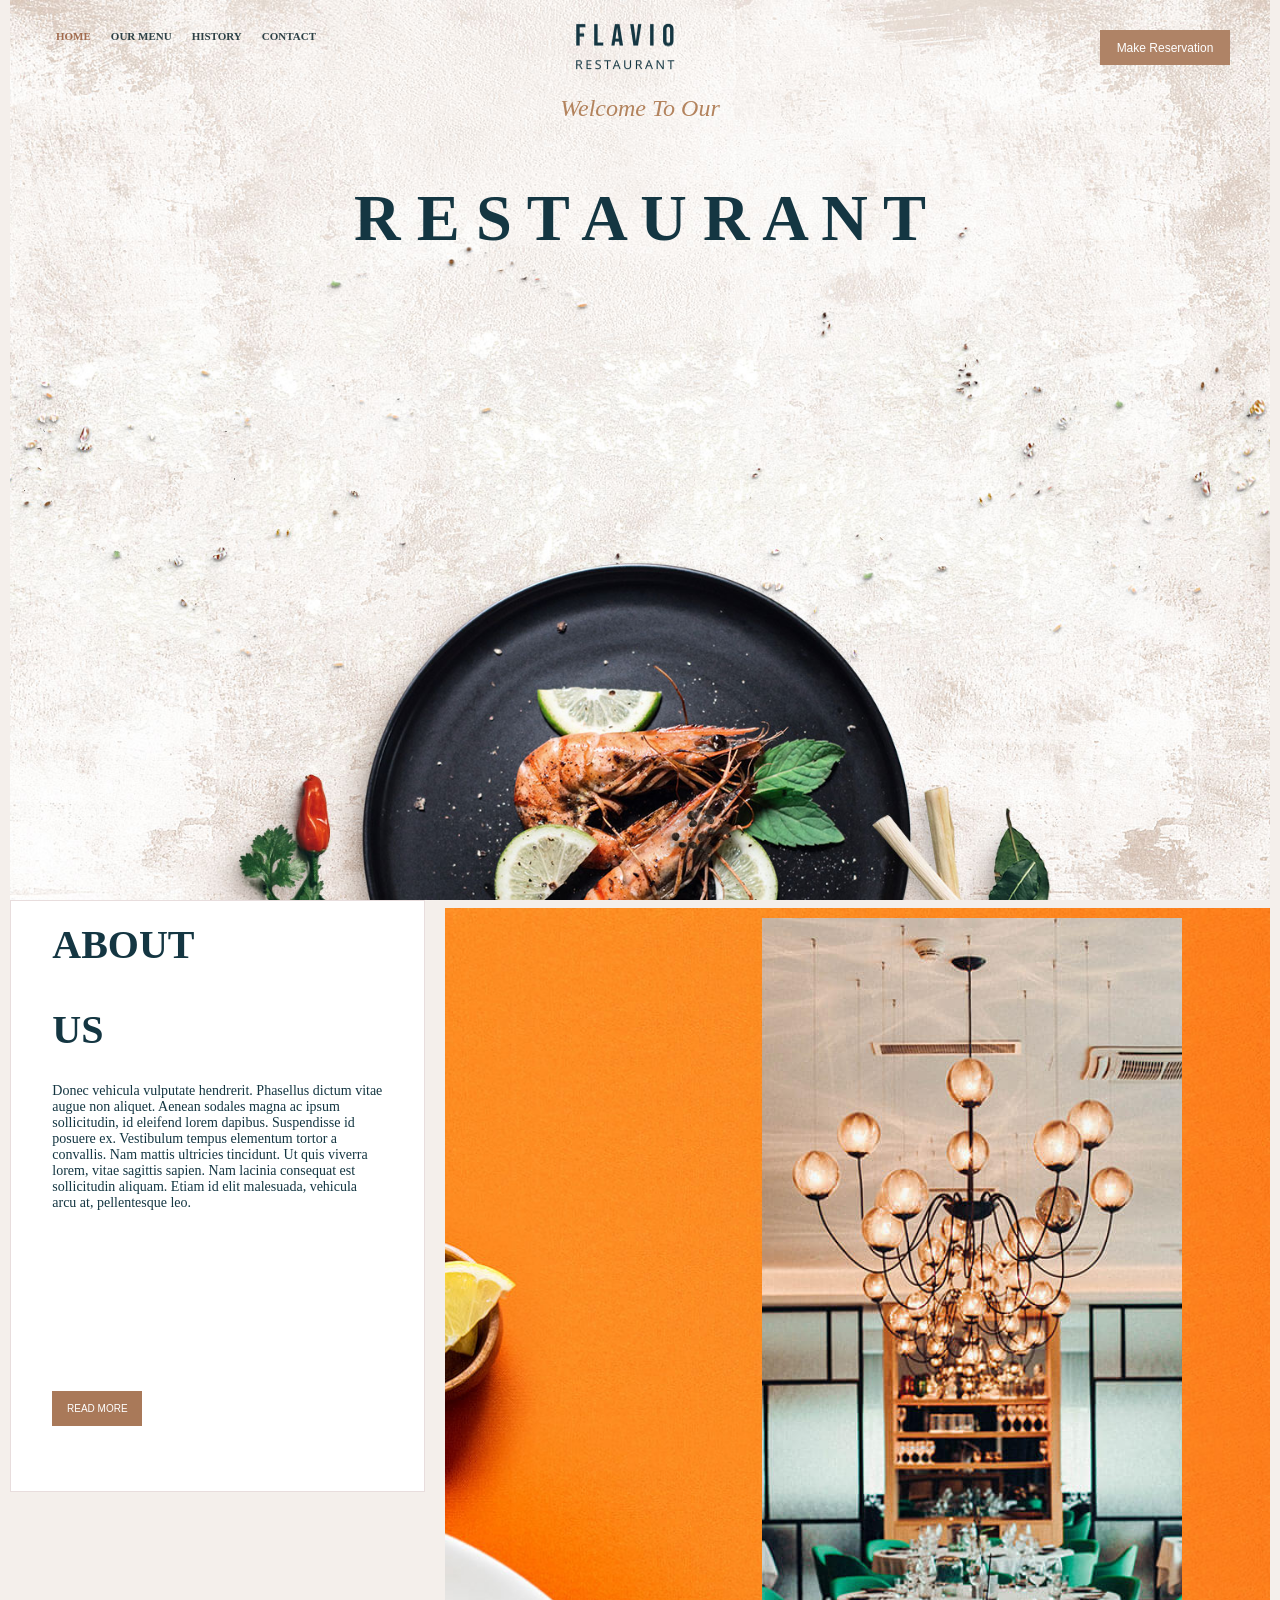
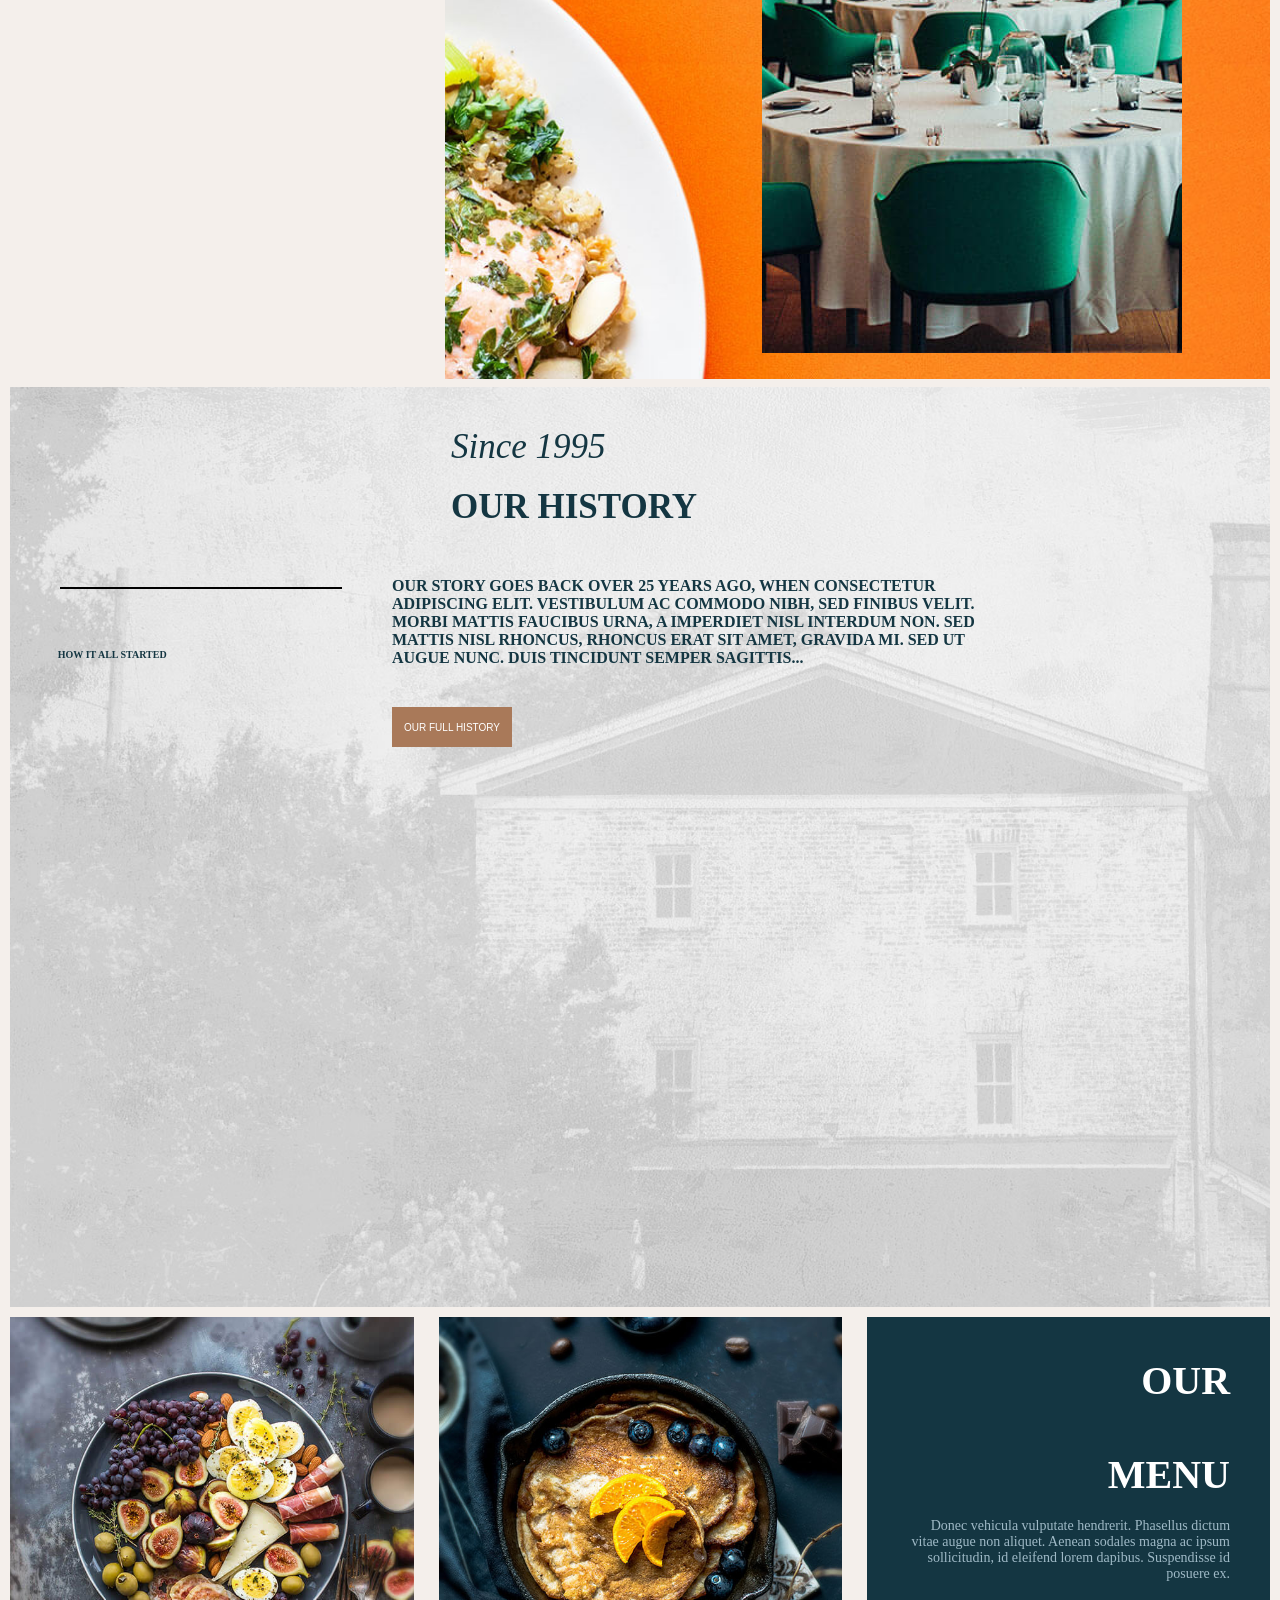
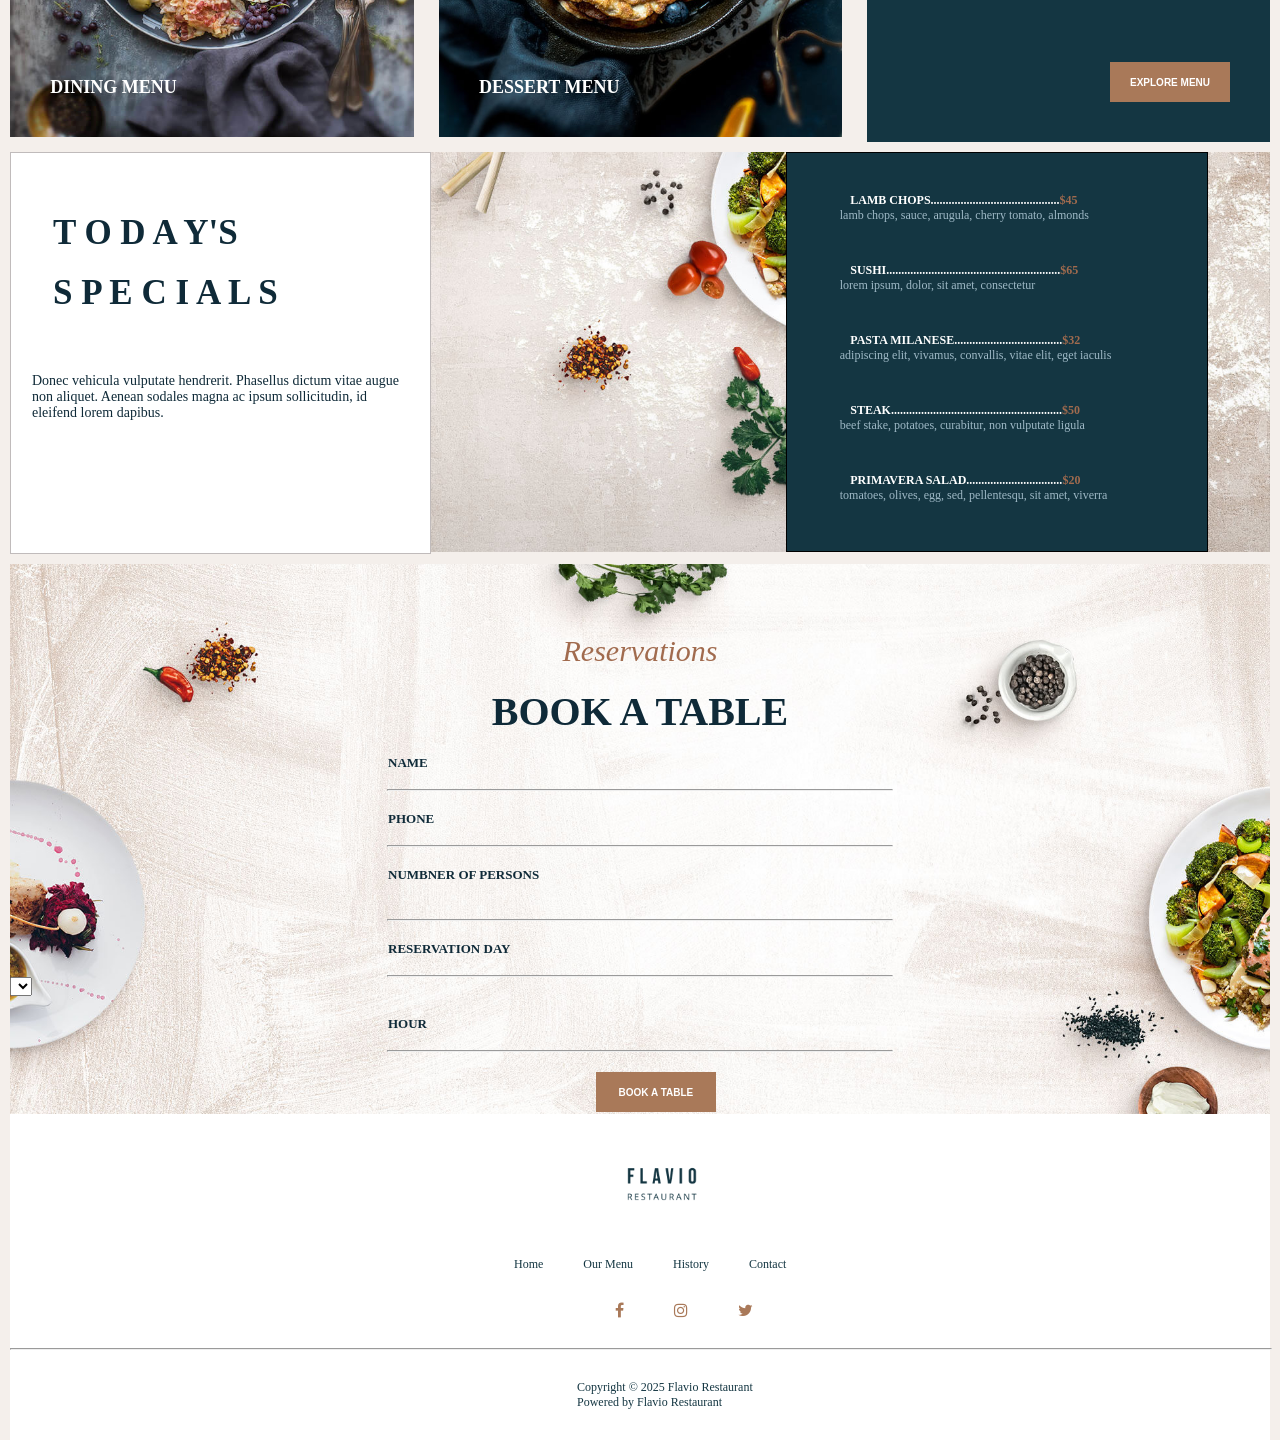
<file: index.html>
<!DOCTYPE html>
<html lang="en">
  <head>
    <meta charset="UTF-8" />
    <meta name="viewport" content="width=device-width, initial-scale=1.0" />
    <title>Restaurant Document</title>
    <link rel="stylesheet" href="restaurantnew.css" />
    <link rel="stylesheet" href="Restaurant1.css" />
    <link
      rel="stylesheet"
      href="https://cdnjs.cloudflare.com/ajax/libs/font-awesome/4.7.0/css/font-awesome.min.css"
    />
  </head>

  <body>
    <!-- Navbar -->
    <nav>
      <div class="main_overall">
        <div class="overall">
          <div class="li">
            <ul class="home">
              <li class="color">Home</li>
              <li>Our Menu</li>
              <li>History</li>
              <li>Contact</li>
            </ul>
          </div>
          <div class="logo">
            <img class="res_logo" src="assets/res-logo.png" alt="res-logo" />
          </div>
          <div>
            <button class="res_button1">Make Reservation</button>
          </div>
        </div>
        <div class="res_wel">
          <span><i>Welcome To Our</i></span>
        </div>
        <div class="res_head">
          <h1>R E S T A U R A N T</h1>
        </div>
      </div>
    </nav>
    <!-- part-1 -->

    <div class="container">
      <div class="res_para">
        <h1 class="about">ABOUT</h1>
        <br />
        <h1 class="about">US</h1>
        <p class="about_res">
          Donec vehicula vulputate hendrerit. Phasellus dictum vitae augue non
          aliquet. Aenean sodales magna ac ipsum sollicitudin, id eleifend lorem
          dapibus. Suspendisse id posuere ex. Vestibulum tempus elementum tortor
          a convallis. Nam mattis ultricies tincidunt. Ut quis viverra lorem,
          vitae sagittis sapien. Nam lacinia consequat est sollicitudin aliquam.
          Etiam id elit malesuada, vehicula arcu at, pellentesque leo.
        </p>
        <div class="res2_button2">
          <button class="res_button2">READ MORE</button>
        </div>
      </div>
      <div class="org_img1">
        <div class="pos_img">
          <img class="lamp_img" src="assets/res_img_1.jpeg" alt="res_img_1" />
        </div>
      </div>
    </div>

    <!-- part-2 -->

    <div class="part-2">
      <div>
        <p class="res_year"><i>Since 1995</i></p>
        <h1 class="res_history">OUR HISTORY</h1>
      </div>
      <div class="flex">
        <div class="res_his">
          <hr />
          <p class="res_sent">HOW IT ALL STARTED</p>
        </div>
        <div class="res_pars">
          <p class="res_par">
            Our story goes back over 25 years ago, when consectetur adipiscing
            elit. Vestibulum ac commodo nibh, sed finibus velit. Morbi mattis
            faucibus urna, a imperdiet nisl interdum non. Sed mattis nisl
            rhoncus, rhoncus erat sit amet, gravida mi. Sed ut augue nunc. Duis
            tincidunt semper sagittis...
          </p>
          <button class="res_button3">OUR FULL HISTORY</button>
        </div>
      </div>
    </div>
    <!-- Part-3  -->
    <div class="res_part3">
      <div class="res_dining">
        <p class="dining">DINING MENU</p>
      </div>
      <div class="res_dessert">
        <p class="dessert">DESSERT MENU</p>
      </div>
      <div class="res_menu">
        <div class="res_menu_head">
          <span>OUR</span><br /><br />
          <span>MENU</span>
        </div>
        <div class="para_menu">
          <p class="res_para_menu">
            Donec vehicula vulputate hendrerit. Phasellus dictum vitae augue non
            aliquet. Aenean sodales magna ac ipsum sollicitudin, id eleifend
            lorem dapibus. Suspendisse id posuere ex.
          </p>
        </div>
        <button class="res_button4">EXPLORE MENU</button>
      </div>
    </div>
    <!-- part-4  -->
    <div class="part_4">
      <div class="today">
        <div class="spl">
          <span>T O D A Y'S</span><br />
          <span>S P E C I A L S</span>
        </div>
        <p class="para_4">
          Donec vehicula vulputate hendrerit. Phasellus dictum vitae augue non
          aliquet. Aenean sodales magna ac ipsum sollicitudin, id eleifend lorem
          dapibus.
        </p>
      </div>
      <div class="backgrd_4">
        <div class="amount">
          <h5 class="main_food">
            LAMB CHOPS...........................................<span
              class="dolor"
              >$45</span
            >
          </h5>
          <p class="food_list">
            lamb chops, sauce, arugula, cherry tomato, almonds
          </p>
          <h5 class="main_food">
            SUSHI..........................................................<span
              class="dolor"
              >$65</span
            >
          </h5>
          <p class="food_list">lorem ipsum, dolor, sit amet, consectetur</p>
          <h5 class="main_food">
            PASTA MILANESE....................................<span
              class="dolor"
              >$32</span
            >
          </h5>
          <p class="food_list">
            adipiscing elit, vivamus, convallis, vitae elit, eget iaculis
          </p>
          <h5 class="main_food">
            STEAK.........................................................<span
              class="dolor"
              >$50</span
            >
          </h5>
          <p class="food_list">
            beef stake, potatoes, curabitur, non vulputate ligula
          </p>
          <h5 class="main_food">
            PRIMAVERA SALAD................................<span class="dolor"
              >$20</span
            >
          </h5>
          <p class="food_list">
            tomatoes, olives, egg, sed, pellentesqu, sit amet, viverra
          </p>
        </div>
      </div>
    </div>
    <!-- part-5  -->
    <div class="part_5">
      <p class="res_vat"><i>Reservations</i></p>
      <h1 class="book">BOOK A TABLE</h1>
      <h3 class="points">NAME</h3>
      <br />
      <hr />
      <h3 class="points">PHONE</h3>
      <br />
      <hr />
      <h3 class="points">NUMBNER OF PERSONS</h3>
      <br /><br />
      <hr />
      <h3 class="points">RESERVATION DAY</h3>
      <br />
      <hr />
      <select></select>
      <h3 class="points">HOUR</h3>
      <br />
      <hr />
      <div class="btn5">
        <button class="res_button5">BOOK A TABLE</button>
      </div>
    </div>
  </body>
  <!-- Footer  -->
  <div class="footer">
    <footer>
      <div class="last">
        <img class="logo_last" src="assets/logo-last.png" alt="logo-last" />
      </div>
      <div class="list_last">
        <ul class="last_one">
          <li>Home</li>
          <li>Our Menu</li>
          <li>History</li>
          <li>Contact</li>
        </ul>
      </div>
      <div class="icons">
        <i id="face" class="fa fa-facebook-f"></i>
        <i id="inst" class="fa fa-instagram"></i>
        <i id="twit" class="fa fa-twitter"></i>
      </div>
      <div class="last_line">
        <hr />
      </div>
      <div class="end">
        <p>Copyright © 2025 Flavio Restaurant</p>
        <p>Powered by Flavio Restaurant</p>
      </div>
    </footer>
  </div>
</html>
</file>
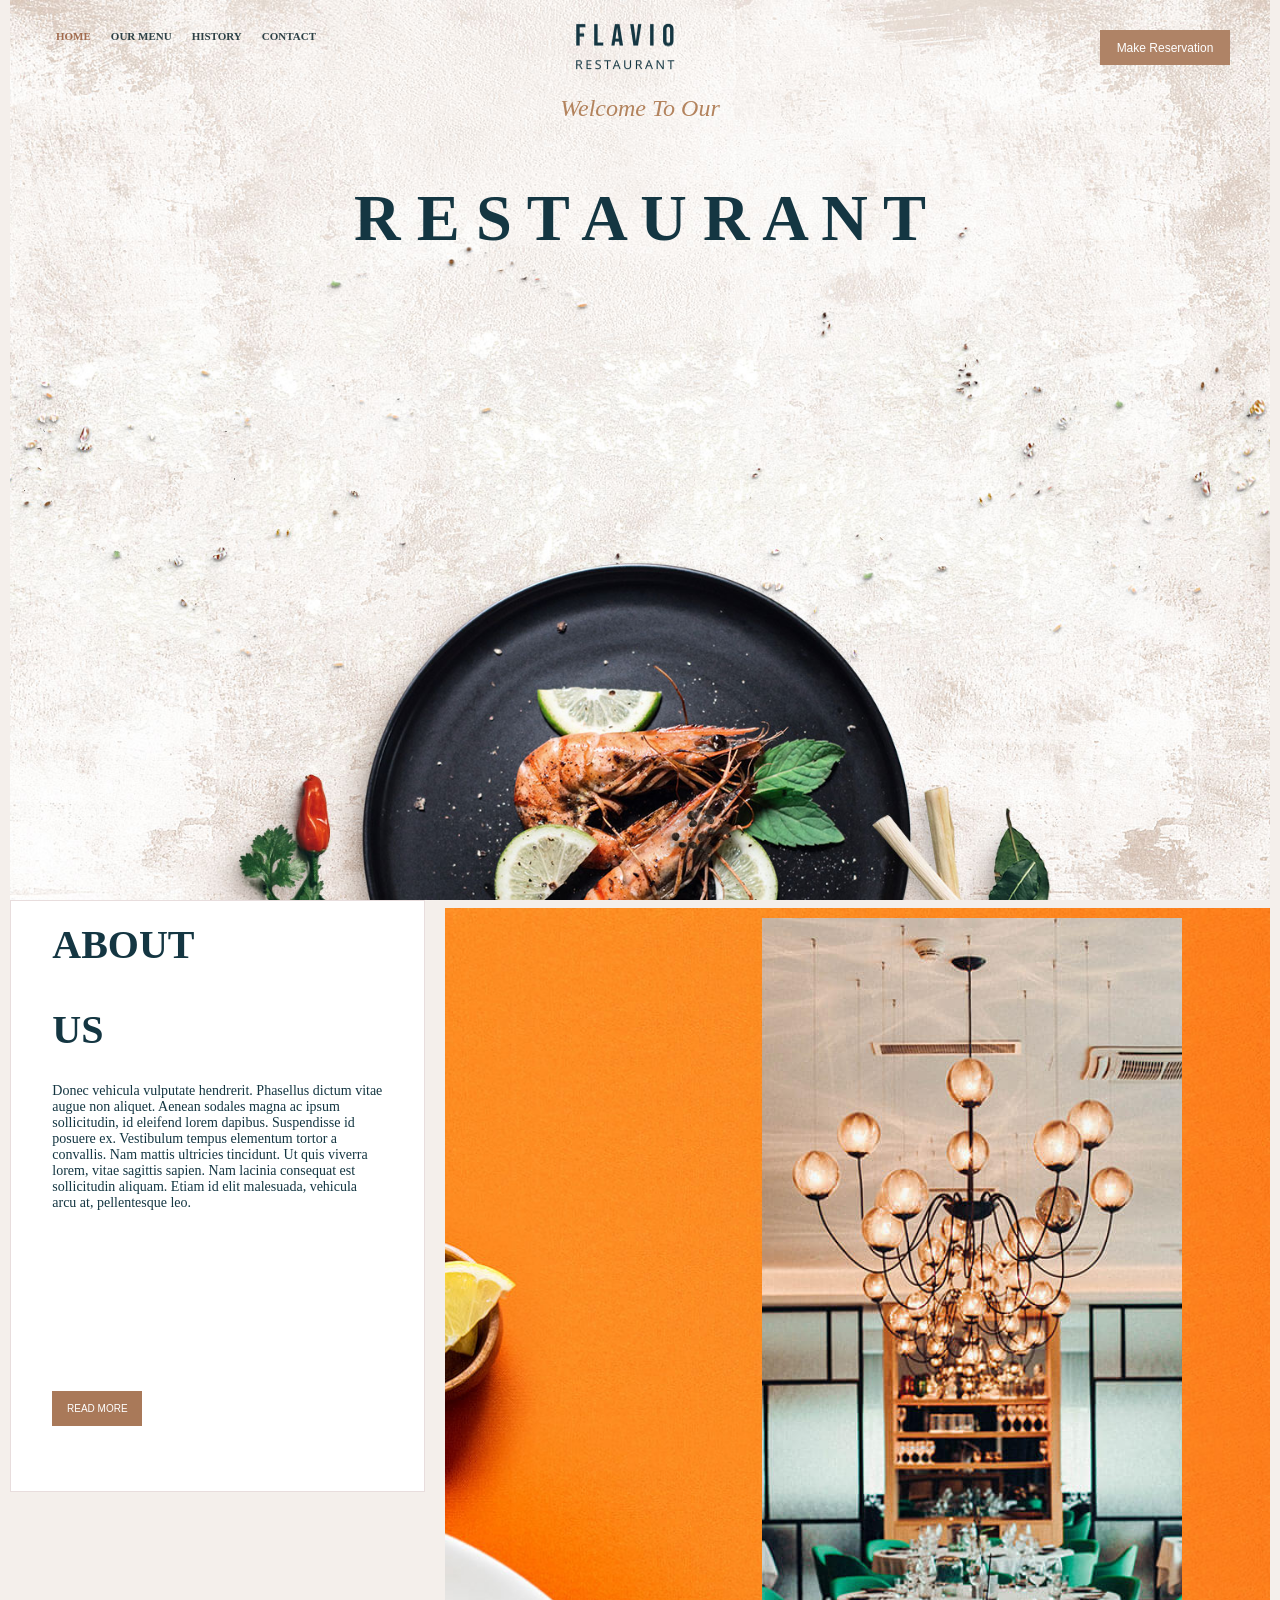
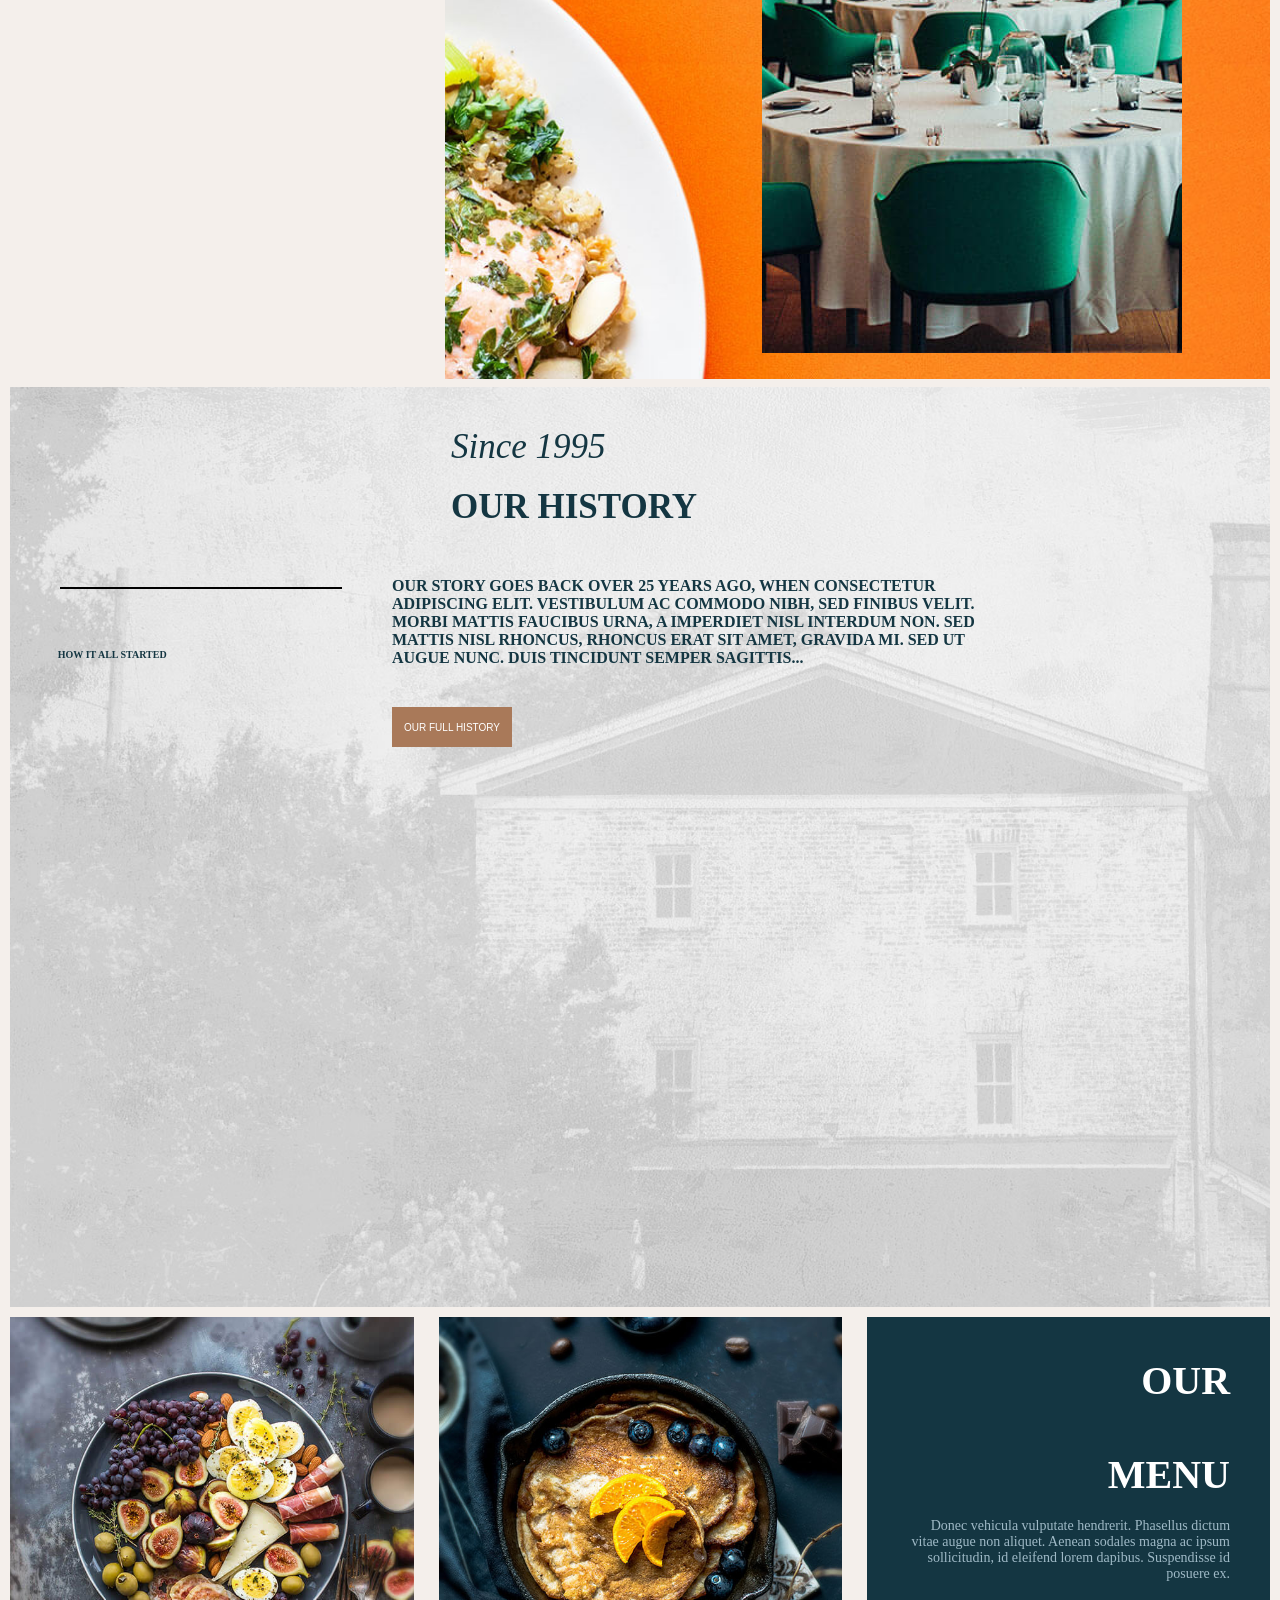
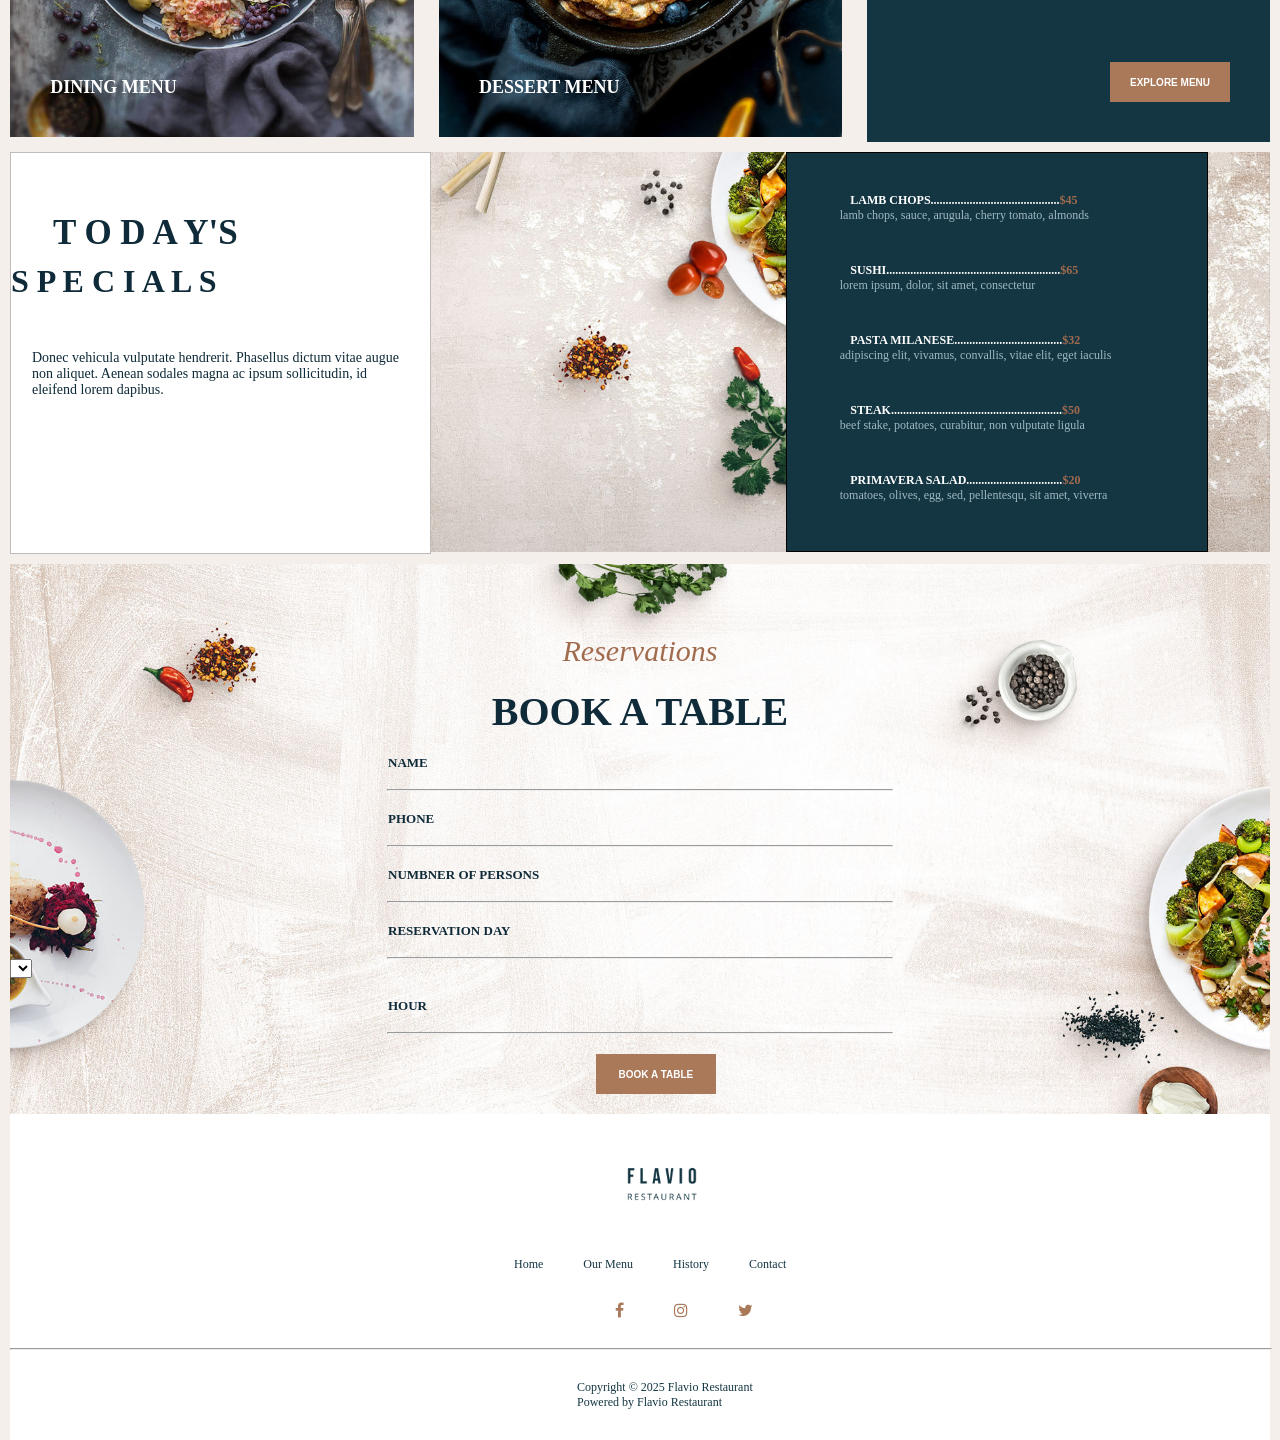
<file: Restaurant.html>
<!DOCTYPE html>
<html lang="en">

<head>
  <meta charset="UTF-8" />
  <meta name="viewport" content="width=device-width, initial-scale=1.0" />
  <title>Restaurant Document</title>
  <link rel="stylesheet" href="restaurantnew.css" />
  <link rel="stylesheet" href="Restaurant1.css" />
  <link rel="stylesheet" href="https://cdnjs.cloudflare.com/ajax/libs/font-awesome/4.7.0/css/font-awesome.min.css" />
</head>

<body>
  <!-- Navbar -->
  <nav>
    <div class="main_overall">
      <div class="overall">
        <div class="li">
          <ul class="home">
            <li class="color">Home</li>
            <li>Our Menu</li>
            <li>History</li>
            <li>Contact</li>
          </ul>
        </div>
        <div class="logo">
          <img class="res_logo" src="assets/res-logo.png" alt="res-logo" />
        </div>
        <div>
          <button class="res_button1">Make Reservation</button>
        </div>
      </div>
      <div class="res_wel">
        <span><i>Welcome To Our</i></span>
      </div>
      <div class="res_head">
        <h1>R E S T A U R A N T</h1>
      </div>
    </div>
  </nav>
  <!-- part-1 -->

  <div class="container">
    <div class="res_para">
      <h1 class="about">ABOUT</h1>
      <br />
      <h1 class="about">US</h1>
      <p class="about_res">
        Donec vehicula vulputate hendrerit. Phasellus dictum vitae augue non
        aliquet. Aenean sodales magna ac ipsum sollicitudin, id eleifend lorem
        dapibus. Suspendisse id posuere ex. Vestibulum tempus elementum tortor
        a convallis. Nam mattis ultricies tincidunt. Ut quis viverra lorem,
        vitae sagittis sapien. Nam lacinia consequat est sollicitudin aliquam.
        Etiam id elit malesuada, vehicula arcu at, pellentesque leo.
      </p>
      <div class="res2_button2">
        <button class="res_button2">READ MORE</button>
      </div>
    </div>
    <div class="org_img1">
      <div class="pos_img">
        <img class="lamp_img" src="assets/res_img_1.jpeg" alt="res_img_1" />
      </div>
    </div>
  </div>

  <!-- part-2 -->

  <div class="part-2">
    <div>
      <p class="res_year"><i>Since 1995</i></p>
      <h1 class="res_history">OUR HISTORY</h1>
    </div>
    <div class="flex">
      <div class="res_his">
        <hr />
        <p class="res_sent">HOW IT ALL STARTED</p>
      </div>
      <div class="res_pars">
        <p class="res_par">
          Our story goes back over 25 years ago, when consectetur adipiscing
          elit. Vestibulum ac commodo nibh, sed finibus velit. Morbi mattis
          faucibus urna, a imperdiet nisl interdum non. Sed mattis nisl
          rhoncus, rhoncus erat sit amet, gravida mi. Sed ut augue nunc. Duis
          tincidunt semper sagittis...
        </p>
        <button class="res_button3">OUR FULL HISTORY</button>
      </div>
    </div>
  </div>
  <!-- Part-3  -->
  <div class="res_part3">
    <div class="res_dining">
      <p class="dining">DINING MENU</p>
    </div>
    <div class="res_dessert">
      <p class="dessert">DESSERT MENU</p>
    </div>
    <div class="res_menu">
      <div class="res_menu_head">
        <span>OUR</span><br /><br />
        <span>MENU</span>
      </div>
      <div class="para_menu">
        <p class="res_para_menu">
          Donec vehicula vulputate hendrerit. Phasellus dictum vitae augue non
          aliquet. Aenean sodales magna ac ipsum sollicitudin, id eleifend
          lorem dapibus. Suspendisse id posuere ex.
        </p>
      </div>
      <button class="res_button4">EXPLORE MENU</button>
    </div>
  </div>
  <!-- part-4  -->
  <div class="part_4">
    <div class="today">
      <h1 class="spl">T O D A Y'S</h1>
      <h1 class="spl1">S P E C I A L S</h1>
      <p class="para_4">
        Donec vehicula vulputate hendrerit. Phasellus dictum vitae augue non
        aliquet. Aenean sodales magna ac ipsum sollicitudin, id eleifend lorem
        dapibus.
      </p>
    </div>
    <div class="backgrd_4">
        <div class="amount">
          <h5 class="main_food">
            LAMB CHOPS...........................................<span class="dolor">$45</span>
          </h5>
          <p class="food_list">
            lamb chops, sauce, arugula, cherry tomato, almonds
          </p>
          <h5 class="main_food">
            SUSHI..........................................................<span class="dolor">$65</span>
          </h5>
          <p class="food_list">lorem ipsum, dolor, sit amet, consectetur</p>
          <h5 class="main_food">
            PASTA MILANESE....................................<span class="dolor">$32</span>
          </h5>
          <p class="food_list">
            adipiscing elit, vivamus, convallis, vitae elit, eget iaculis
          </p>
          <h5 class="main_food">
            STEAK.........................................................<span class="dolor">$50</span>
          </h5>
          <p class="food_list">
            beef stake, potatoes, curabitur, non vulputate ligula
          </p>
          <h5 class="main_food">
            PRIMAVERA SALAD................................<span class="dolor">$20</span>
          </h5>
          <p class="food_list">
            tomatoes, olives, egg, sed, pellentesqu, sit amet, viverra
          </p>
      </div>
    </div>
    </div>
    <!-- part-5  -->
    <div class="part_5">
      <p class="res_vat"><i>Reservations</i></p>
      <h1 class="book">BOOK A TABLE</h1>
      <h3 class="points">NAME</h3>
      <br />
      <hr />
      <h3 class="points">PHONE</h3>
      <br />
      <hr />
      <h3 class="points">NUMBNER OF PERSONS</h3>
      <br />
      <hr />
      <h3 class="points">RESERVATION DAY</h3>
      <br />
      <hr />
      <select></select>
      <h3 class="points">HOUR</h3>
      <br />
      <hr />
      <div class="btn5">
        <button class="res_button5">BOOK A TABLE</button>
      </div>
    </div>
  </body> 
    <!-- Footer  -->
    <div class="footer">
    <footer>
      <div class="last">
        <img class="logo_last" src="assets/logo-last.png" alt="logo-last" />
      </div>
      <div class="list_last">
        <ul class="last_one">
          <li>Home</li>
          <li>Our Menu</li>
          <li>History</li>
          <li>Contact</li>
        </ul>
      </div>
      <div class="icons">
        <i id="face" class="fa fa-facebook-f"></i>
        <i id="inst" class="fa fa-instagram"></i>
        <i id="twit" class="fa fa-twitter"></i>
      </div>
      <div class="last_line">
        <hr />
      </div>
      <div class="end">
        <p>Copyright © 2025 Flavio Restaurant</p>
        <p>Powered by Flavio Restaurant</p>
      </div>
    </footer>
  </div>

</html>
</file>
<file: restaurantnew.css>
* {
  margin: 0;
  padding: 0;
}
body {
  margin: 0 10px 0 10px;
  background-color: #f4efeb;
}
img {
  width: 100%;
  height: 100%;
  object-fit: cover;
}
/* Navbar  */
.overall {
  display: flex;
  justify-content: space-between;
  padding: 10px 20px;
}
.main_overall {
  background-image: url(assets/res-backgrd-1.jpeg);
  background-repeat: no-repeat;
  background-size: cover;
  background-attachment: fixed;
  background-position: bottom;
  width: 100%;
  height: 100vh;
}
.home {
  display: flex;
  list-style: none;
  gap: 20px;
  font-family: "Bebas Neue", display;
  font-size: 11px;
  font-weight: bold;
  margin: auto;
  width: 80%;
  padding-top: 20px;
  white-space: nowrap;
  text-transform: uppercase;
  color: #2d4146;
}
.home li:hover {
  color: #af7980;
}
.color {
  color: #a16b4e;
}
.logo {
  width: 18%;
  margin: auto;
}
.res_logo {
  width: 100px;
}
.res_button1 {
  margin: auto;
  width: 130px;
  height: 35px;
  color: white;
  border: none;
  margin: 20px;
  font-size: 12px;
  background-color: #af8366;
}
.res_button1:hover {
  background-color: #6c5546;
}
.res_wel {
  text-align: center;
  font-size: 24px;
  color: #b3835d;
}
.res_head {
  text-align: center;
  padding-top: 60px;
  color: #143642;
  font-size: 43px;
}
/* part-1  */
.container {
  display: flex;
}
.res_para {
  border: 1px solid rgb(232, 221, 221);
  background: white;
  width: 50%;
  height: 590px;
}
.about {
  color: #143642;
  width: 80%;
  padding-top: 20px;
  margin: auto;
  font-size: 40px;
}
.about_res {
  margin: auto;
  width: 80%;
  padding-top: 30px;
  font-size: 14px;
  color: #143642;
}
.res2_button2 {
  margin: auto;
  width: 80%;
}
.res_button2 {
  border: none;
  width: 90px;
  height: 35px;
  color: white;
  font-size: 10px;
  background-color: #a97959;
  margin-top: 180px;
}
.res_button2:hover {
  background-color: #6c5546;
}
.org_img1 {
  background-image: url(assets/res-backgrd-2.jpeg);
  background-repeat: no-repeat;
  background-size: cover;
  background-position: bottom;
  width: 100%;
  height: 119vh;
  margin: 8px 0 8px 20px;
}
.pos_img {
  margin: auto;
  width: 23%;
}
.lamp_img {
  padding-top: 10px;
  width: 420px;
  height: 115vh;
}
/* part-2  */

.part-2 {
  background-image: url(assets/res_backgrd_3.jpeg);
  background-repeat: no-repeat;
  background-size: cover;
  width: 100%;
  height: 100vh;
  padding-top: 20px;
}
.res_year {
  margin: auto;
  width: 30%;
  font-size: 35px;
  padding-top: 20px;
  color: #143642;
}
.res_history {
  margin: auto;
  width: 30%;
  color: #143642;
  font-size: 35px;
  padding-top: 20px;
}
.flex {
  display: flex;
}
.res_his hr {
  color: black;
  border: 0.5px solid;
  width: 280px;
  margin: 60px 50px;
}
.res_sent {
  color: #143642;
  font-weight: bold;
  font-size: 10px;
  margin: auto;
  width: 75%;
}
.res_pars {
  margin: auto;
  width: 70%;
  padding-top: 50px;
}
.res_par {
  width: 600px;
  font-size: 16px;
  font-weight: bold;
  text-transform: uppercase;
  color: #143642;
}
.res_button3 {
  font-size: 10px;
  background-color: #a97959;
  color: white;
  border: none;
  width: 120px;
  height: 40px;
  margin-top: 40px;
}
.res_button3:hover {
  background-color: #6c5546;
}
/* part-3  */

.res_part3 {
  display: flex;
  gap: 25px;
  margin-top: 10px;
}
.res_dining {
  background-image: url(assets/dining_img.jpeg);
  background-repeat: no-repeat;
  background-size: cover;
  width: 100%;
  height: 420px;
}
.dining {
  margin: auto;
  width: 80%;
  padding-top: 360px;
  font-size: 18px;
  font-weight: bold;
  color: white;
}
.dessert {
  margin: auto;
  width: 80%;
  padding-top: 360px;
  font-size: 18px;
  font-weight: bold;
  color: white;
}
.res_dessert {
  background-image: url(assets/desert_img.jpeg);
  background-repeat: no-repeat;
  background-size: cover;
  width: 100%;
  height: 420px;
}
.res_menu {
  text-align: end;
  border: none;
  background-color: #143642;
  width: 80%;
  color: white;
  padding: 40px 40px;
}
.res_menu_head {
  text-align: end;
  font-size: 40px;
  font-weight: bold;
}
.res_para_menu {
  padding-top: 20px;
  font-size: 14px;
  color: #9fb9c6;
}
.res_button4 {
  font-size: 10px;
  font-weight: bold;
  background-color: #a97959;
  color: white;
  border: none;
  width: 120px;
  height: 40px;
  margin-top: 80px;
}
/* part-4  */

.part_4 {
  display: flex;
  color: #0f2a38;
}
.today {
  margin: 10px auto;
  width: 50%;
  height: 400px;
  font-weight: bold;
  background-color: white;
  border: 1px solid #c0bbbb;
}
.spl {
  margin: auto;
  width: 80%;
  padding-top: 50px;
  line-height: 60px;
  font-size: 35px;
}
.para_4 {
  margin: auto;
  width: 90%;
  font-size: 14px;
  padding-top: 50px;
  font-weight: normal;
}
.backgrd_4 {
  background-image: url(assets/background-4.jpeg);
  background-repeat: no-repeat;
  background-size: cover;
  margin: 10px auto;
  width: 100%;
  height: 400px;
}
.amount {
  border: 1px solid black;
  color: white;
  width: 50%;
  background-color: #143642;
  height: 398px;
  margin-left: 355px;
}
.main_food {
  padding-top: 40px;
  margin: auto;
  width: 70%;
  font-size: 12px;
  font-weight: 800;
}
.food_list {
  margin: auto;
  width: 75%;
  color: #9fb9c6;
  font-size: 12px;
  font-weight: 200;
}
.dolor {
  color: #a16b4e;
}
/* part-5 */

.part_5 {
  background-image: url(assets/background-5.jpeg);
  background-repeat: no-repeat;
  background-size: cover;
  width: 100%;
  height: 550px;
}
.res_vat {
  text-align: center;
  font-size: 30px;
  color: #a16b4e;
  padding-top: 70px;
}
.book {
  text-align: center;
  padding-top: 20px;
  font-size: 40px;
  color: #0f2a38;
}
.points {
  padding-top: 20px;
  font-size: 13px;
  color: #0f2a38;
  margin: auto;
  width: 40%;
}
hr {
  margin: auto;
  width: 40%;
}
.btn5 {
  margin: auto;
  width: 7%;
}
.res_button5 {
  margin-top: 20px;
  font-size: 10px;
  font-weight: bold;
  background-color: #a97959;
  color: white;
  border: none;
  width: 120px;
  height: 40px;
}
.res_button5:hover {
  background-color: #6c5546;
}
/* Footer  */

.footer {
  background-color: white;
}
.last {
  margin: auto;
  width: 2%;
}
.logo_last {
  padding-top: 50px;
  width: 70px;
}
.last_one {
  color: #143642;
  margin: auto;
  width: 20%;
  white-space: nowrap;
  font-size: 12px;
  padding-top: 50px;
  list-style: none;
  gap: 40px;
  display: flex;
}
.last_one li:hover {
  color: #6c5546;
}
.icons {
  color: #a97959;
  padding-top: 30px;
  padding-bottom: 30px;
  margin: auto;
  width: 50px;
  display: flex;
  gap: 50px;
}
.icons:hover {
  color: #6c5546;
}
.last_line hr {
  background-color: #e6eced;
  width: 100%;
}
.end {
  margin: auto;
  width: 10%;
  color: #143642;
  white-space: nowrap;
  font-size: 12px;
  padding: 30px 0px;
}
</file>
<file: Restaurant1.css>
/*............ Tablet screen ........... */
/* navbar */

@media (max-width: 1024px) {
  .home {
    display: inline;
  }
  .main_overall {
    margin: auto;
    width: 98%;
    height: 63vh;
  }
  .overall {
    justify-content: center;
  }
  .li {
    display: none;
  }
  .res_logo {
    width: 130px;
  }
  .res_wel {
    padding-top: 50px;
    font-size: 28px;
  }
  .res_head {
    font-size: 32px;
  }
  .res_button1 {
    display: none;
  }
}
/* part-1  */

@media (max-width: 1024px) {
  .res_para {
    width: 95%;
    height: 570px;
  }
  .about_res {
    font-size: 19px;
  }
  .res_button2 {
    margin-top: 40px;
    width: 140px;
    height: 60px;
    font-size: 18px;
  }
  .org_img1 {
    background-position: top;
    width: 95%;
    height: 550px;
    margin: 10px 0 8px 30px;
  }
  .pos_img {
    margin: auto;
    width: 90%;
  }
  .lamp_img {
    width: 325px;
    height: 48vh;
  }
}
/* part-2  */
@media (max-width: 1024px) {
  .part-2 {
    background-position: center;
    height: 60vh;
  }
  .res_history {
    white-space: nowrap;
  }
  .res_his hr {
    width: 220px;
  }
  .res_par {
    width: 300px;
    font-size: 18px;
  }
  .res_button3 {
    width: 220px;
    height: 80px;
    font-size: 16px;
  }
}
/* part-3  */

@media (max-width: 1024px) {
  .res_part3 {
    display: block;
  }
  .res_dining {
    margin: auto;
    width: 50%;
  }
  .res_dessert {
    margin: 20px auto;
    width: 50%;
  }
  .res_menu {
    text-align: center;
    margin: auto;
    width: 90%;
  }
  .res_menu_head {
    text-align: center;
  }
  .res_para_menu {
    font-size: 20px;
  }
  .res_button4 {
    width: 180px;
    height: 60px;
    font-size: 16px;
    margin-top: 60px;
  }
}
/* part-4  */

@media (max-width: 1024px) {
  .today {
    width: 90%;
    height: 615px;
  }
  .para_4 {
    margin: auto;
    width: 80%;
    font-size: 18px;
  }
  .backgrd_4 {
    background-image: none;
    margin: 0px;
    width: 100%;
    height: 500px;
  }
  .amount {
    width: 95%;
    height: 60vh;
    margin-top: 10px;
    margin-left: 20px;
  }
  .main_food {
    padding-top: 60px;
    font-size: 15px;
  }
  .food_list {
    font-size: 15px;
  }
}
/* part-5  */
@media (max-width: 1024px) {
  .res_vat {
    padding-top: 120px;
  }
  .part_5 {
    background-position: center;
    height: 900px;
  }
  .points {
    font-size: 20px;
    margin: auto;
    width: 70%;
    margin-top: 20px;
  }
  hr {
    margin: auto;
    width: 70%;
  }
  .btn5 {
    margin: auto;
    width: 20%;
  }
  .res_button5 {
    margin-top: 40px;
    font-size: 18px;
    width: 200px;
    height: 60px;
  }
}

/* .............Mabile screen.............. */
/* navbar  */

@media screen and (max-width: 767px) {
  .main_overall {
    margin: auto;
    width: 98%;
    height: 70vh;
  }
  .overall {
    justify-content: center;
  }
  .li {
    display: none;
  }
  .home {
    display: inline;
  }
  .logo {
    margin: auto;
    width: 30%;
  }
  .res_logo {
    width: 100px;
  }
  .res_wel {
    white-space: nowrap;
    margin: auto;
    width: 50%;
    font-size: 28px;
    padding-top: 50px;
  }
  .res_button1 {
    display: none;
  }
  .res_head {
    font-size: 17px;
  }
}
/* part-1 */

@media screen and (max-width: 480px) {
  .container {
    display: block;
  }
  .res_para {
    width: 100%;
  }
  .about_res {
    font-size: 18px;
  }
  .res_button2 {
    margin-top: 50px;
    width: 140px;
    height: 60px;
    font-size: 18px;
  }
  .org_img1 {
    background-position: top;
    margin: 0;
    width: 100%;
    height: 75vh;
  }
  .pos_img {
    margin: auto;
    width: 93%;
  }
  .lamp_img {
    width: 330px;
    height: 72vh;
  }
}
/* part-2 */

@media screen and (max-width: 480px) {
  .part-2 {
    background-position: center;
    height: 115vh;
  }
  .res_year {
    margin: auto;
    width: 85%;
    font-size: 38px;
  }
  .res_history {
    margin: auto;
    width: 85%;
    padding-top: 25px;
  }
  .res_his hr {
    margin: auto 30px;
    margin-top: 50px;
    width: 280px;
  }
  .res_sent {
    margin-top: 40px;
    font-size: 16px;
  }
  .flex {
    display: block;
  }
  .res_par {
    width: 280px;
    font-size: 20px;
  }
  .res_pars {
    width: 80%;
  }
  .res_button3 {
    width: 160px;
    height: 60px;
    font-size: 13px;
  }
}
/* part-3 */

@media screen and (max-width: 480px) {
  .res_part3 {
    display: block;
  }
  .res_dining {
    width: 100%;
  }
  .res_dessert {
    width: 100%;
    margin-top: 30px;
  }
  .res_menu {
    margin-top: 30px;
    text-align: center;
    width: 78%;
  }
  .res_menu_head {
    text-align: center;
  }
  .res_para_menu {
    font-size: 18px;
  }
  .res_button4 {
    width: 150px;
    height: 60px;
    font-size: 16px;
    margin-top: 60px;
  }
}
/* part-4  */

@media screen and (max-width: 480px) {
  .part_4 {
    display: block;
  }
  .today {
    width: 100%;
    height: 58vh;
  }
  .spl {
    text-align: center;
    white-space: nowrap;
  }
  .para_4 {
    text-align: center;
    font-size: 18px;
  }
  .backgrd_4 {
    margin: 0px;
    width: 100%;
    height: 100vh;
  }
  .amount {
    width: 100%;
    height: 95vh;
    margin-left: 0px;
    padding-bottom: 20px;
  }
  .main_food {
    padding-top: 60px;
    font-size: 15px;
  }
  .food_list {
    font-size: 15px;
  }
}
/* part-5  */
@media screen and (max-width: 480px) {
  .book {
    font-size: 35px;
  }
  .points {
    font-size: 17px;
    margin: auto;
    width: 70%;
    margin-top: 20px;
  }
  .btn5 {
    margin: auto;
    width: 50%;
  }
}
/* Footer  */
@media screen and (max-width: 480px) {
  .last {
    margin: auto;
    width: 30%;
  }
  .logo_last {
    padding-top: 50px;
    width: 130px;
  }
  .list_last li {
    text-align: center;
    padding-top: 15px;
  }
  .last_one {
    margin: auto;
    width: 20%;
    font-size: 16px;
    padding-top: 30px;
    list-style: none;
    display: block;
  }
  .icons {
    padding-top: 40px;
    padding-bottom: 30px;
    margin: auto;
    width: 80px;
    display: flex;
    gap: 20px;
  }
  .end {
    text-align: center;
    margin: auto;
    width: 100%;
    font-size: 16px;
  }
}
</file>
